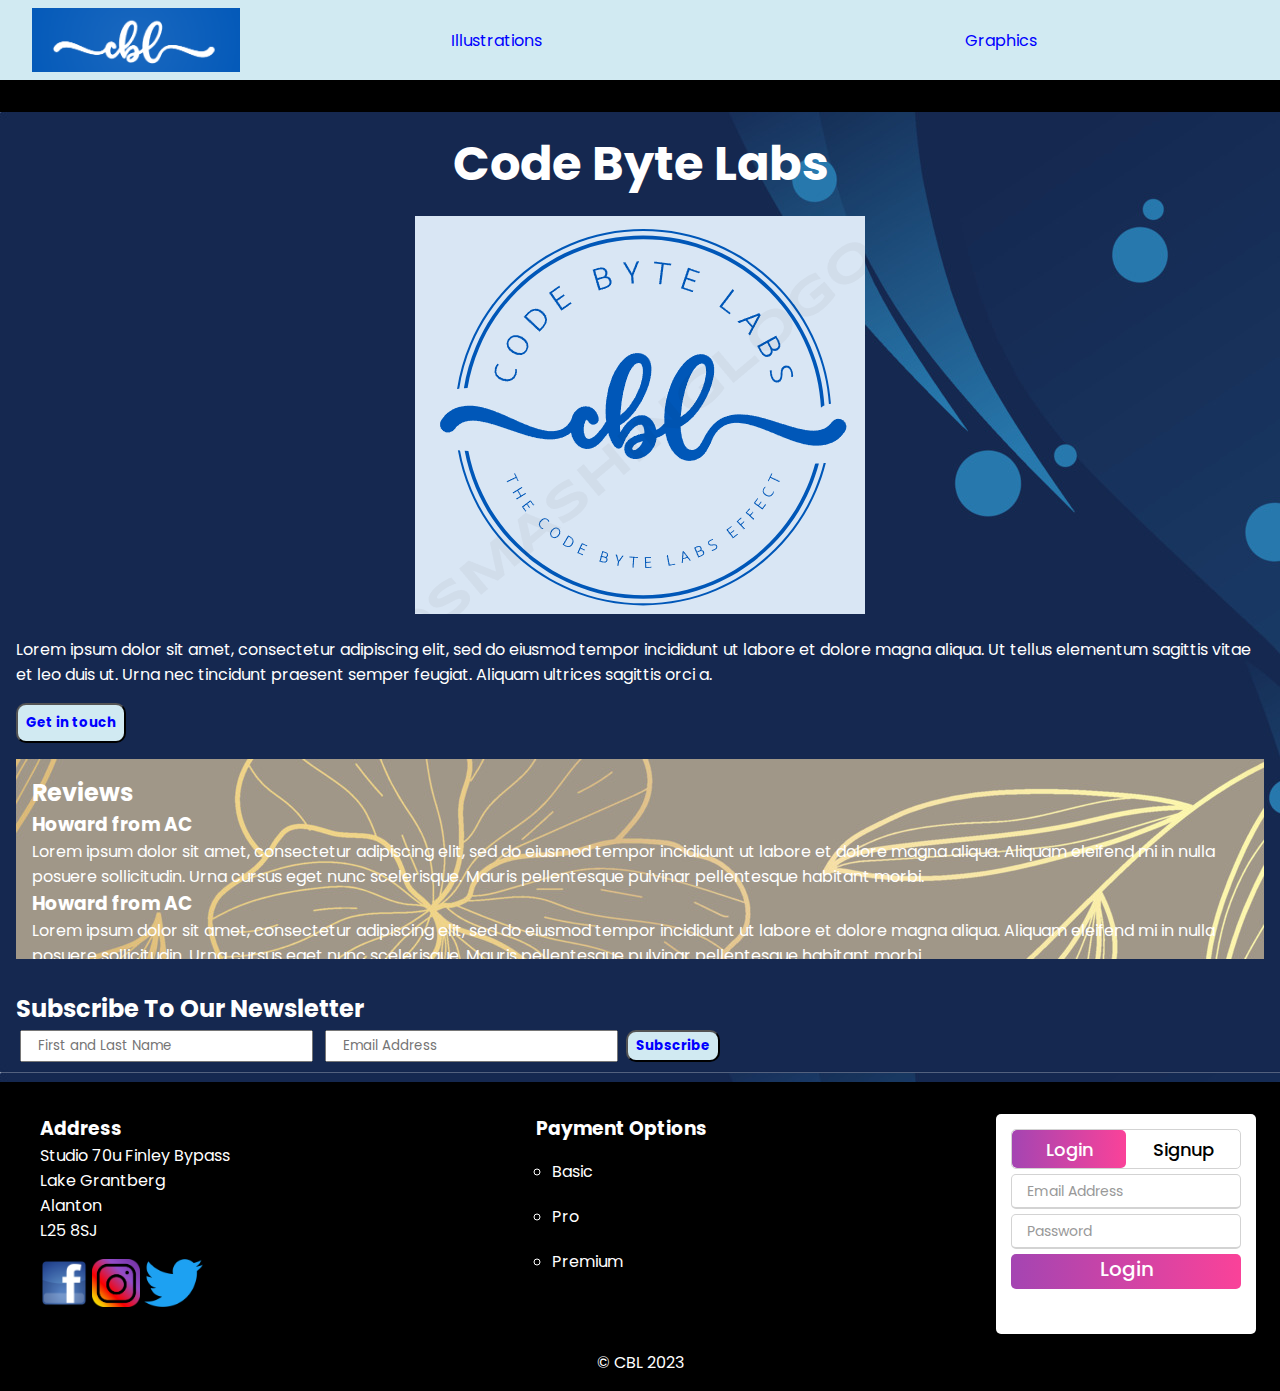
<file: index.html>
<!DOCTYPE html>
<html lang="en">
  <head>
    <meta charset="utf-8" />
    <meta name="viewport" content="width=device-width" />
    <title>Team Black Website</title>
    <link href="style.css" rel="stylesheet" />
  </head>

  <body>
    <div class="backdrop" id="backdrop-element"></div>
    <aside class="modal" id="get-in-touch-overlay">
      <p>Please email enquiries@codebytelabs.com</p>
      <button onclick="closeGetInTouch()">Close</button>
    </aside>
    <aside class="modal" id="subscribe-overlay">
      <p>Thank you for your interest in our newsletter.</p>
      <p>Please email newsletter@codebytelabs.com</p>
      <button onclick="closeSubscribe()">Close</button>
    </aside>
    <header>
      <nav class="nav-bar">
        <img
          class="clogo"
          src="/Images/logo/comp_logo.png"
          alt="Company Logo"
        />
        <a href="index2.html">Illustrations</a>
        <a href="index2.html">Graphics</a>
      </nav>
    </header>
    <main>
      <div class="name">
        <h1>Code Byte Labs</h1>
        <img src="/Images/logo/comp_name.png" />
      </div>
      <div class="intro">
        <p>
          Lorem ipsum dolor sit amet, consectetur adipiscing elit, sed do
          eiusmod tempor incididunt ut labore et dolore magna aliqua. Ut tellus
          elementum sagittis vitae et leo duis ut. Urna nec tincidunt praesent
          semper feugiat. Aliquam ultrices sagittis orci a.
        </p>
        <button onclick="openGetInTouch()" class="get-in-touch" type="button">
          Get in touch
        </button>

        <div class="reviews" style="height: 200px; overflow-y: scroll">
          <h2>Reviews</h2>
          <h3>Howard from AC</h3>
          <p>
            Lorem ipsum dolor sit amet, consectetur adipiscing elit, sed do
            eiusmod tempor incididunt ut labore et dolore magna aliqua. Aliquam
            eleifend mi in nulla posuere sollicitudin. Urna cursus eget nunc
            scelerisque. Mauris pellentesque pulvinar pellentesque habitant
            morbi.
          </p>
          <h3>Howard from AC</h3>
          <p>
            Lorem ipsum dolor sit amet, consectetur adipiscing elit, sed do
            eiusmod tempor incididunt ut labore et dolore magna aliqua. Aliquam
            eleifend mi in nulla posuere sollicitudin. Urna cursus eget nunc
            scelerisque. Mauris pellentesque pulvinar pellentesque habitant
            morbi.
          </p>
          <h3>Howard from AC</h3>
          <p>
            Lorem ipsum dolor sit amet, consectetur adipiscing elit, sed do
            eiusmod tempor incididunt ut labore et dolore magna aliqua. Aliquam
            eleifend mi in nulla posuere sollicitudin. Urna cursus eget nunc
            scelerisque. Mauris pellentesque pulvinar pellentesque habitant
            morbi.
          </p>
          <h3>Howard from AC</h3>
          <p>
            Lorem ipsum dolor sit amet, consectetur adipiscing elit, sed do
            eiusmod tempor incididunt ut labore et dolore magna aliqua. Aliquam
            eleifend mi in nulla posuere sollicitudin. Urna cursus eget nunc
            scelerisque. Mauris pellentesque pulvinar pellentesque habitant
            morbi.
          </p>
        </div>
      </div>
      <div class="newsletter">
        <h2>Subscribe To Our Newsletter</h2>
        <form>
          <input type="text" placeholder="First and Last Name" maxlength="" />
          <input type="email" placeholder="Email Address" />
          <button onclick="openSubscribe()" type="button">Subscribe</button>
        </form>
      </div>
    </main>
    <footer>
      <div class="footer">
        <div class="address">
          <h3>Address</h3>
          <p>
            Studio 70u Finley Bypass <br />
            Lake Grantberg <br />
            Alanton <br />
            L25 8SJ
          </p>
          <div class="sm">
            <a href="https://www.facebook.com/"
              ><img
                src="/Images/sm-logo/facebook-logo-png-6371.png"
                alt="facebook logo"
            /></a>
            <a href="https://www.instagram.com/"
              ><img
                src="/Images/sm-logo/logo-instagram-png-13547.png"
                alt="instagram logo"
            /></a>
            <a href="https://twitter.com/?lang=en/"
              ><img
                src="/Images/sm-logo/twitter-png-5981.png"
                alt="twitter logo"
            /></a>
          </div>
        </div>
        <div class="payment">
          <h3>Payment Options</h3>
          <ul>
            <li>Basic</li>
            <li>Pro</li>
            <li>Premium</li>
          </ul>
        </div>
        <div class="wrapper">
          <div class="form-container">
            <div class="slide-controls">
              <input type="radio" name="slide" id="login" checked />
              <input type="radio" name="slide" id="signup" />
              <label for="login" class="slide login">Login</label>
              <label for="signup" class="slide signup">Signup</label>
              <div class="slider-tab"></div>
            </div>
            <div class="form-inner">
              <form action="#" class="login">
                <div class="field">
                  <input type="text" placeholder="Email Address" required />
                </div>
                <div class="field">
                  <input type="password" placeholder="Password" required />
                </div>
                <div class="field btn">
                  <div class="btn-layer"></div>
                  <input type="submit" value="Login" />
                </div>
              </form>
              <form action="#" class="signup">
                <div class="field">
                  <input type="text" placeholder="Email Address" required />
                </div>
                <div class="field">
                  <input type="password" placeholder="Password" required />
                </div>
                <div class="field">
                  <input
                    type="password"
                    placeholder="Confirm password"
                    required
                  />
                </div>
                <div class="field btn">
                  <div class="btn-layer"></div>
                  <input type="submit" value="Signup" />
                </div>
              </form>
            </div>
          </div>
        </div>
      </div>
      <div class="copyright">
        <p>&copy; CBL 2023</p>
      </div>
    </footer>
    <script src="script.js"></script>
  </body>
</html>
</file>
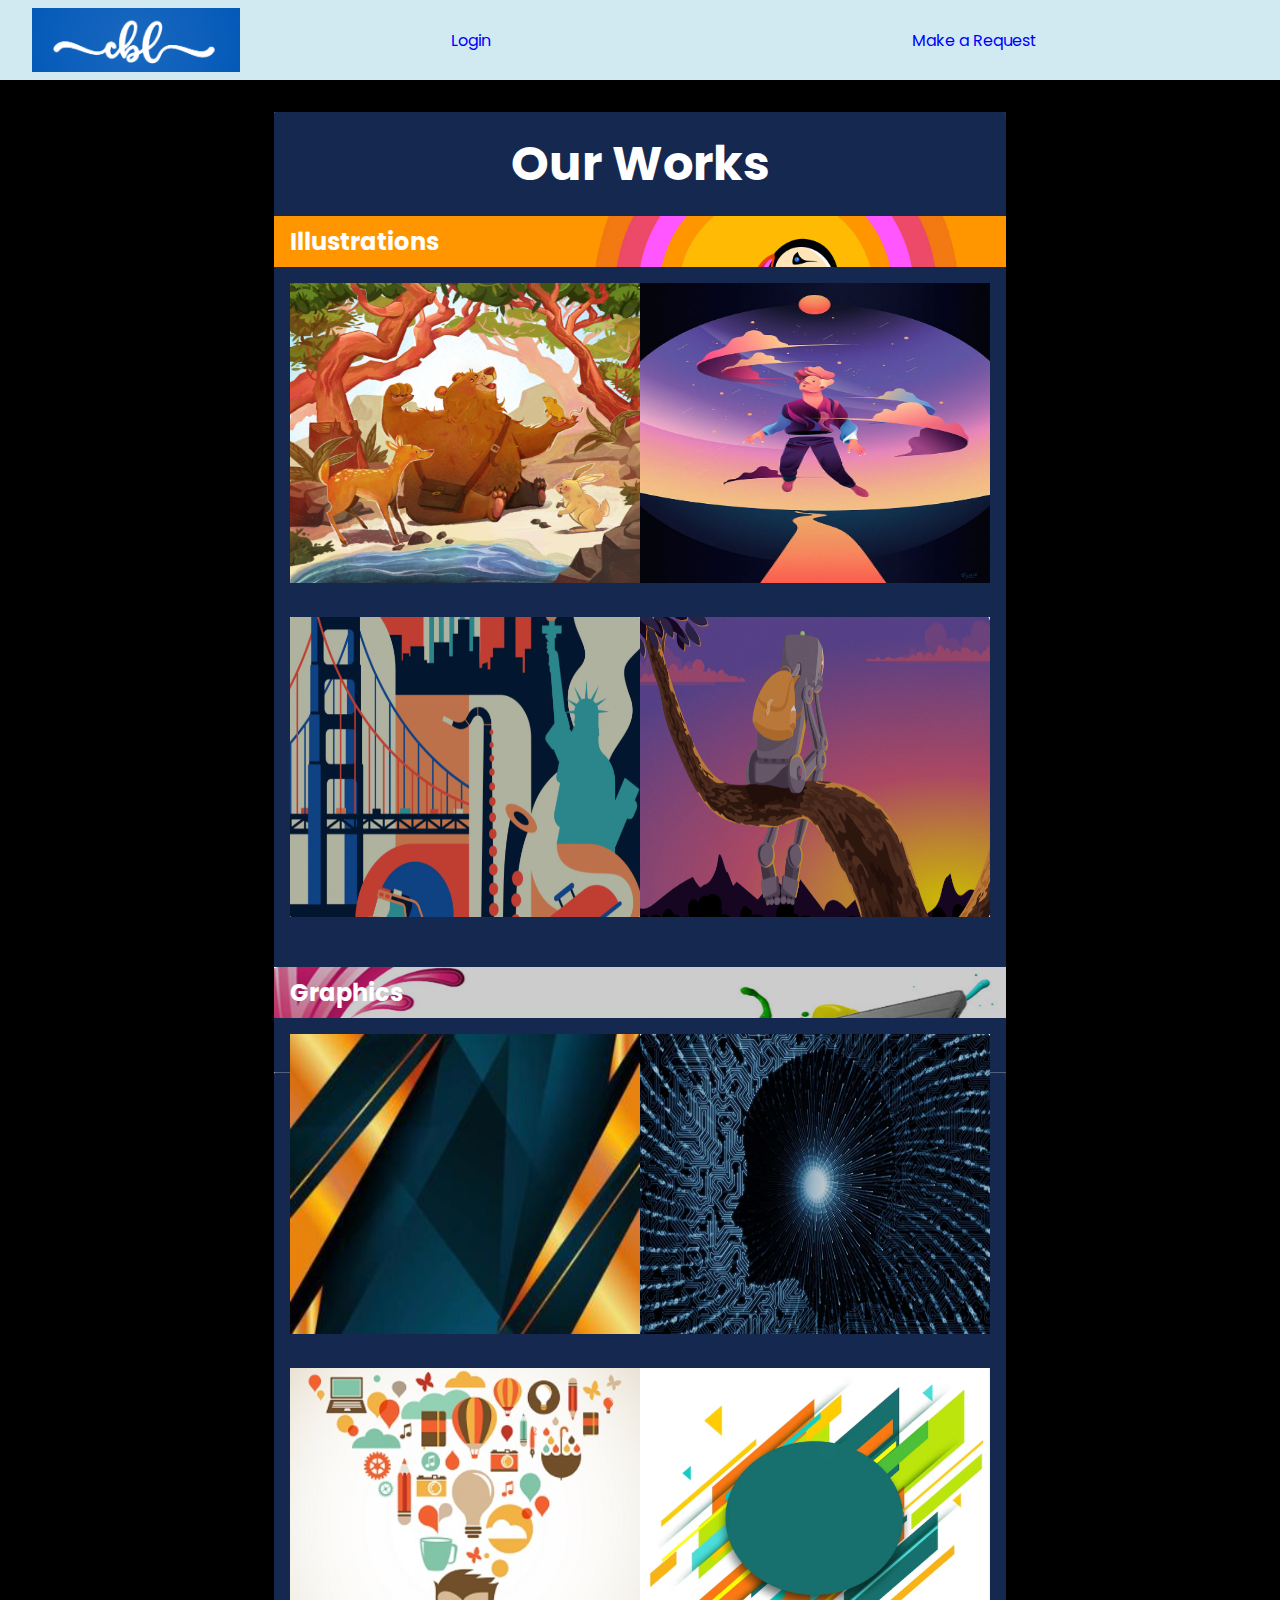
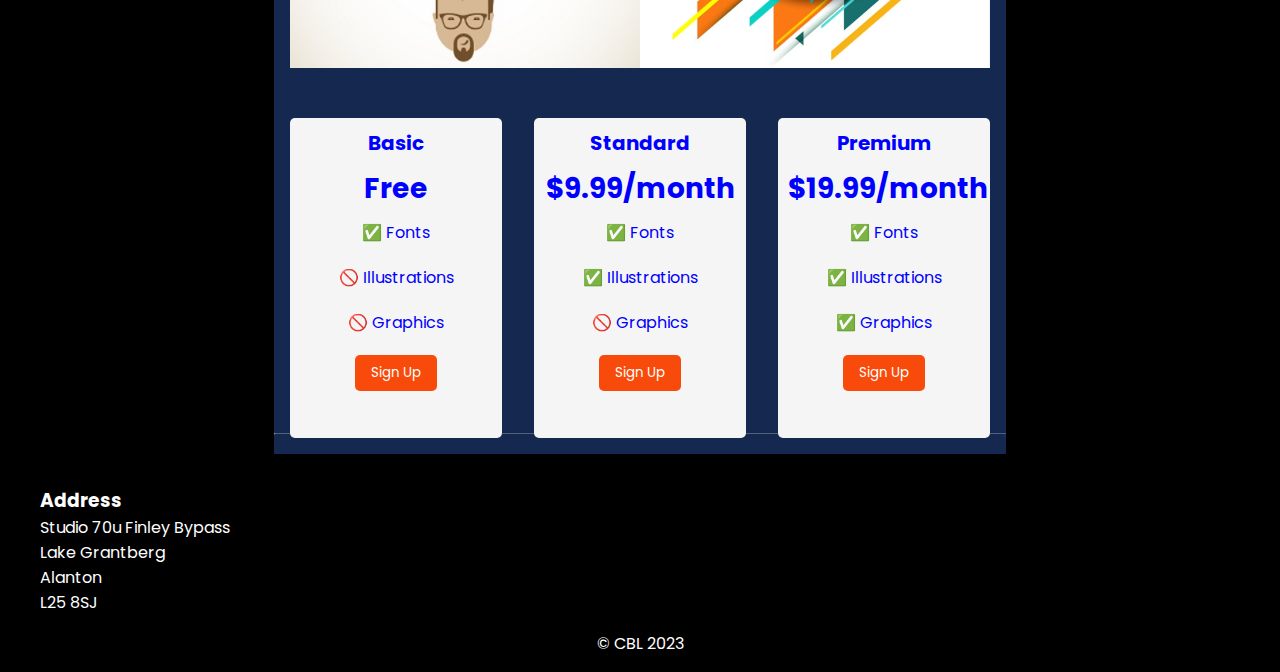
<file: index2.html>
<!DOCTYPE html>
<html>
  <head>
    <meta charset="utf-8">
    <meta name="viewport" content="width=device-width">
    <title>Team Black Website</title>
    <link href="style.css" rel="stylesheet" />
  </head>

  <body>
    <div class="backdrop" id="backdrop-element"></div>
    <aside class="modal" id="plan-basic-overlay">
      <p>Thank you for your interest in our basic plan.</p>
      <p>Please email plans@codebytelabs.com</p>
      <button onclick="closePlanBasicOverlay()">Close</button>
    </aside>
    <aside class="modal" id="plan-standard-overlay">
      <p>Thank you for your interest in our standard plan.</p>
      <p>Please email plans@codebytelabs.com</p>
      <button onclick="closePlanStandardOverlay()">Close</button>
    </aside>
    <aside class="modal" id="plan-premium-overlay">
      <p>Thank you for your interest in our premium plan.</p>
      <p>Please email plans@codebytelabs.com</p>
      <button onclick="closePlanPremiumOverlay()">Close</button>
    </aside>
    <header>
      <nav class="nav-bar">
        <img class="clogo" src="/Images/logo/comp_logo.png" alt="Company Logo">
        <a href="index.html">Login</a>
        <a href="index.html">Make a Request</a>
      </nav>
    </header>
    <main>
      <div class="works">
        <h1>Our Works</h1>
        <div class="ill">
          <h2 id="ill-bg">Illustrations</h2>
          <div class="ill-img">
            <img src="/Images/Illustrations/forest.png" alt="forest" />
            <img src="/Images/Illustrations/man-in-space.png" alt="man in space" />
            <img src="/Images/Illustrations/city-life.png" alt="city life" />
            <img src="/Images/Illustrations/tree-horizon.png" alt="tree horizon" />
          </div>
        </div>
        <div class="graphics">
          <h2 id="graph-bg">Graphics</h2>
          <div class="g-img">
            <img src="/Images/graphics/line-graphics.png" alt="line-graphics" />
            <img src="/Images/graphics/mind-img.png" alt="city life" />
            <img src="/Images/graphics/thoughts.png" alt="city life" />
            <img src="/Images/graphics/vector.png" alt="city life" />
          </div>
        </div>
      </div>
      <div class="pricing-container">
        <div class="pricing-plan">
          <h3 class="plan-title">Basic</h3>
          <p class="plan-price">Free</p>
          <ul class="plan-features">
            <li>✅ Fonts</li>
            <li>🚫 Illustrations</li>
            <li>🚫 Graphics</li>
          </ul>
          <button onclick="openPlanBasicOverlay()" class="plan-button" id="plan-basic">Sign Up</a>
        </div>
        <div class="pricing-plan">
          <h3 class="plan-title">Standard</h3>
          <p class="plan-price">$9.99/month</p>
          <ul class="plan-features">
            <li>✅ Fonts</li>
            <li>✅ Illustrations</li>
            <li>🚫 Graphics</li>
          </ul>
          <button onclick="openPlanStandardOverlay()" class="plan-button" id="plan-standard">Sign Up</a>
        </div>
        <div class="pricing-plan">
          <h3 class="plan-title">Premium</h3>
          <p class="plan-price">$19.99/month</p>
          <ul class="plan-features">
            <li>✅ Fonts</li>
            <li>✅ Illustrations</li>
            <li>✅ Graphics</li>
          </ul>
          <button onclick="openPlanPremiumOverlay()" class="plan-button" id="plan-premium">Sign Up</a>
        </div>
      </div>
    </main>
    <footer>
      <div class="address">
        <h3>Address</h3>
        <p>Studio 70u Finley Bypass <br> Lake Grantberg <br> Alanton <br> L25 8SJ</p>
      </div>
      <div class="copyright">
        <p>&copy; CBL 2023</p>
      </div>
    </footer>
    <script src="script.js"></script>
  </body>
</html>
</file>
<file: style.css>
/* Whole site CSS styles */

@import url('https://fonts.googleapis.com/css?family=Poppins:400,500,600,700&display=swap');

* {
  margin: 0;
  padding: 0;
  box-sizing: border-box;
  font-family: 'Poppins', sans-serif;
}

html,
body {
  display: grid;
  height: 100%;
  width: 100%;
  place-items: center;
  background: black;
  color: white;
}

header {
  position: fixed;
  top: 0;
  left: 0;
  width: 100%;
  margin: 0 auto;
  height: 5rem;
  padding: 0 1.5rem;
  background-color: rgb(209, 234, 242);
}

main {
  margin: 7rem auto 2rem auto;
  background-image: url('/Images/bg/homeBG.jpg');
}

a {
  margin: auto;
  padding: 1rem;
  text-decoration: none;
  color: blue;
}

h1 {
  text-align: center;
  padding: 1rem;
  font-size: 3rem;
}

.nav-bar {
  margin: 0.5rem;
  display: flex;
  flex-direction: row;
}

.clogo {
  height: 4rem;
}

ul {
  list-style: none;
  padding: 0;
  margin: 0;
}

li {
  margin-bottom: 20px;
}

footer {
  width: 100%;
  margin: 0 auto;
  padding: 0 1.5rem;
}

.copyright {
  padding: 1rem;
  text-align: center;
}

/* Overlay CSS styles */
.backdrop {
  position: fixed;
  top: 0;
  left: 0;
  width: 100%;
  height: 100%;
  background-color: rgba(0, 0, 0, 0.7);
  display: none;
}

.modal {
  color: blue;
  position: fixed;
  top: 40%;
  left: 5%;
  width: 90%;
  background-color: white;
  padding: 1rem;
  border-radius: 6px;
  box-shadow: 0 2px 8px rgba(0, 0, 0, 0.2);
  display: none;
}

.modal button {
  padding: 0.25rem 0.5rem;
  border-radius: 10px;
  background-color: rgb(209, 234, 242);
  color: blue;
}

/* index.html CSS styles */

.name {
  text-align: center;
}

.intro {
  padding: 1rem;
}

.get-in-touch {
  padding: 0.5rem;
  border-radius: 10px;
  background-color: rgb(209, 234, 242);
  color: blue;
  font-weight: bold;
  margin: 1rem 0;
}

.reviews {
  padding: 1rem;
  background-image: url('/Images/bg/Review.jpg');
}

.newsletter {
  padding: 1rem;
}

.newsletter input {
  margin: 0.25rem;
  padding: 0.25rem 1rem;
}

.newsletter button {
  padding: 0.25rem 0.5rem;
  border-radius: 10px;
  background-color: rgb(209, 234, 242);
  color: blue;
  font-weight: bold;
}

.footer {
  display: flex;
  flex-direction: row;
  justify-content: space-between;
}

.sm {
  margin-top: 1rem;
}

.sm a {
  padding: 0;
}

.sm img {
  height: 3rem;
}

.payment ul {
  margin: 1rem;
  list-style: circle;
}

/* Login & Signup Form CSS styles */
.wrapper {
  overflow: hidden;
  max-height: 220px;
  min-height: 220px;
  max-width: 260px;
  background: #fff;
  padding: 0 15px;
  border-radius: 5px;
  box-shadow: 0px 15px 20px rgba(0, 0, 0, 0.1);
}

.wrapper .title-text {
  display: flex;
  width: 200%;
}

.wrapper .title {
  width: 50%;
  font-size: 20px;
  font-weight: 600;
  text-align: center;
  transition: all 0.6s cubic-bezier(0.68, -0.55, 0.265, 1.55);
}

.wrapper .slide-controls {
  position: relative;
  display: flex;
  height: 40px;
  width: 100%;
  overflow: hidden;
  margin: 15px 0 0 0;
  justify-content: space-between;
  border: 1px solid lightgrey;
  border-radius: 5px;
}

.slide-controls .slide {
  height: 100%;
  width: 100%;
  color: #fff;
  font-size: 18px;
  font-weight: 500;
  text-align: center;
  line-height: 40px;
  cursor: pointer;
  z-index: 1;
  transition: all 0.6s ease;
}

.slide-controls label.signup {
  color: #000;
}

.slide-controls .slider-tab {
  position: absolute;
  height: 100%;
  width: 50%;
  left: 0;
  z-index: 0;
  border-radius: 5px;
  background: -webkit-linear-gradient(left, #a445b2, #fa4299);
  transition: all 0.6s cubic-bezier(0.68, -0.55, 0.265, 1.55);
}

input[type="radio"] {
  display: none;
}

#signup:checked~.slider-tab {
  left: 50%;
}

#signup:checked~label.signup {
  color: #fff;
  cursor: default;
  user-select: none;
}

#signup:checked~label.login,
#login:checked~label.signup {
  color: #000;
}

#login:checked~label.login {
  cursor: default;
  user-select: none;
}

.wrapper .form-container {
  width: 100%;
  overflow: hidden;
}

.form-container .form-inner {
  display: flex;
  width: 200%;
}

.form-container .form-inner form {
  width: 50%;
  transition: all 0.6s cubic-bezier(0.68, -0.55, 0.265, 1.55);
}

.form-inner form .field {
  height: 35px;
  width: 100%;
  margin-top: 5px;
}

.form-inner form .field input {
  height: 100%;
  width: 100%;
  outline: none;
  padding-left: 15px;
  border-radius: 5px;
  border: 1px solid lightgrey;
  border-bottom-width: 2px;
  font-size: 14px;
  transition: all 0.3s ease;
}

.form-inner form .field input:focus {
  border-color: #fc83bb;
}

.form-inner form .field input::placeholder {
  color: #999;
  transition: all 0.3s ease;
}

form .field input:focus::placeholder {
  color: #b3b3b3;
}

.form-inner form .pass-link {
  margin-top: 5px;
}

.form-inner form .signup-link {
  text-align: center;
  margin-top: 30px;
}

.form-inner form .pass-link a,
.form-inner form .signup-link a {
  color: #fa4299;
  text-decoration: none;
}

.form-inner form .pass-link a:hover,
.form-inner form .signup-link a:hover {
  text-decoration: underline;
}

form .btn {
  height: 50px;
  width: 100%;
  border-radius: 5px;
  position: relative;
  overflow: hidden;
}

form .btn .btn-layer {
  height: 100%;
  width: 300%;
  position: absolute;
  left: -100%;
  background: -webkit-linear-gradient(right, #a445b2, #fa4299, #a445b2, #fa4299);
  border-radius: 5px;
  transition: all 0.4s ease;
  ;
}

form .btn:hover .btn-layer {
  left: 0;
}

form .btn input[type="submit"] {
  height: 100%;
  width: 100%;
  z-index: 1;
  position: relative;
  background: none;
  border: none;
  color: #fff;
  padding-left: 0;
  border-radius: 5px;
  font-size: 20px;
  font-weight: 500;
  cursor: pointer;
  padding-bottom: 5px;
}

/* index2.html CSS styles */

#ill-bg {
  padding: 0.5rem 1rem;
  background-image: url('/Images/bg/illbg.png');
}

#graph-bg {
  padding: 0.5rem 1rem;
  background-image: url('/Images/bg/graphicsbg.png');
}

.ill-img, .g-img {
  padding: 1rem;
  width: 100%; 
  height:700px;
  display: grid;
  grid-template-columns: 50% 50%;
  grid-template-rows: 50% 50%;
  justify-content: space-between;
}

.ill-img img, .g-img img {
  width: 350px;
  height: 300px;
}

.pricing-container {
  display: flex;
  justify-content: center;
  align-items: center;
  height: 20rem;
  gap: 2rem;
  margin: 0 1rem 1rem 1rem;
}

.pricing-plan {
  flex: 1;
  background-color: whitesmoke;
  color: blue;
  height: 100%;
  width: 30%;
  border-radius: 5px;
  text-align: center;
  padding: 10px;
}

.plan-title {
  font-size: 20px;
  font-weight: bold;
  margin-bottom: 10px;
}

.plan-price {
  font-weight: bold;
  font-size: 28px;
  margin-bottom: 10px;
}

.plan-button {
  padding: 0.5rem 1rem;
  background-color: rgb(248, 74, 11);
  color: white;
  border-radius: 5px;
  border: none;
}

.address {
  padding: 0 1rem;
}

@media (max-width: 900px) {
  .pricing-container {
    flex-direction: column;
    height: 100%;
  }
  
  .pricing-plan {
    width: 90%;
  }

  .ill-img, .g-img {
    padding: 1rem;
    width: 100%; 
    height:100%;
    display: flex;
    flex-direction: column;
  }
}
</file>
